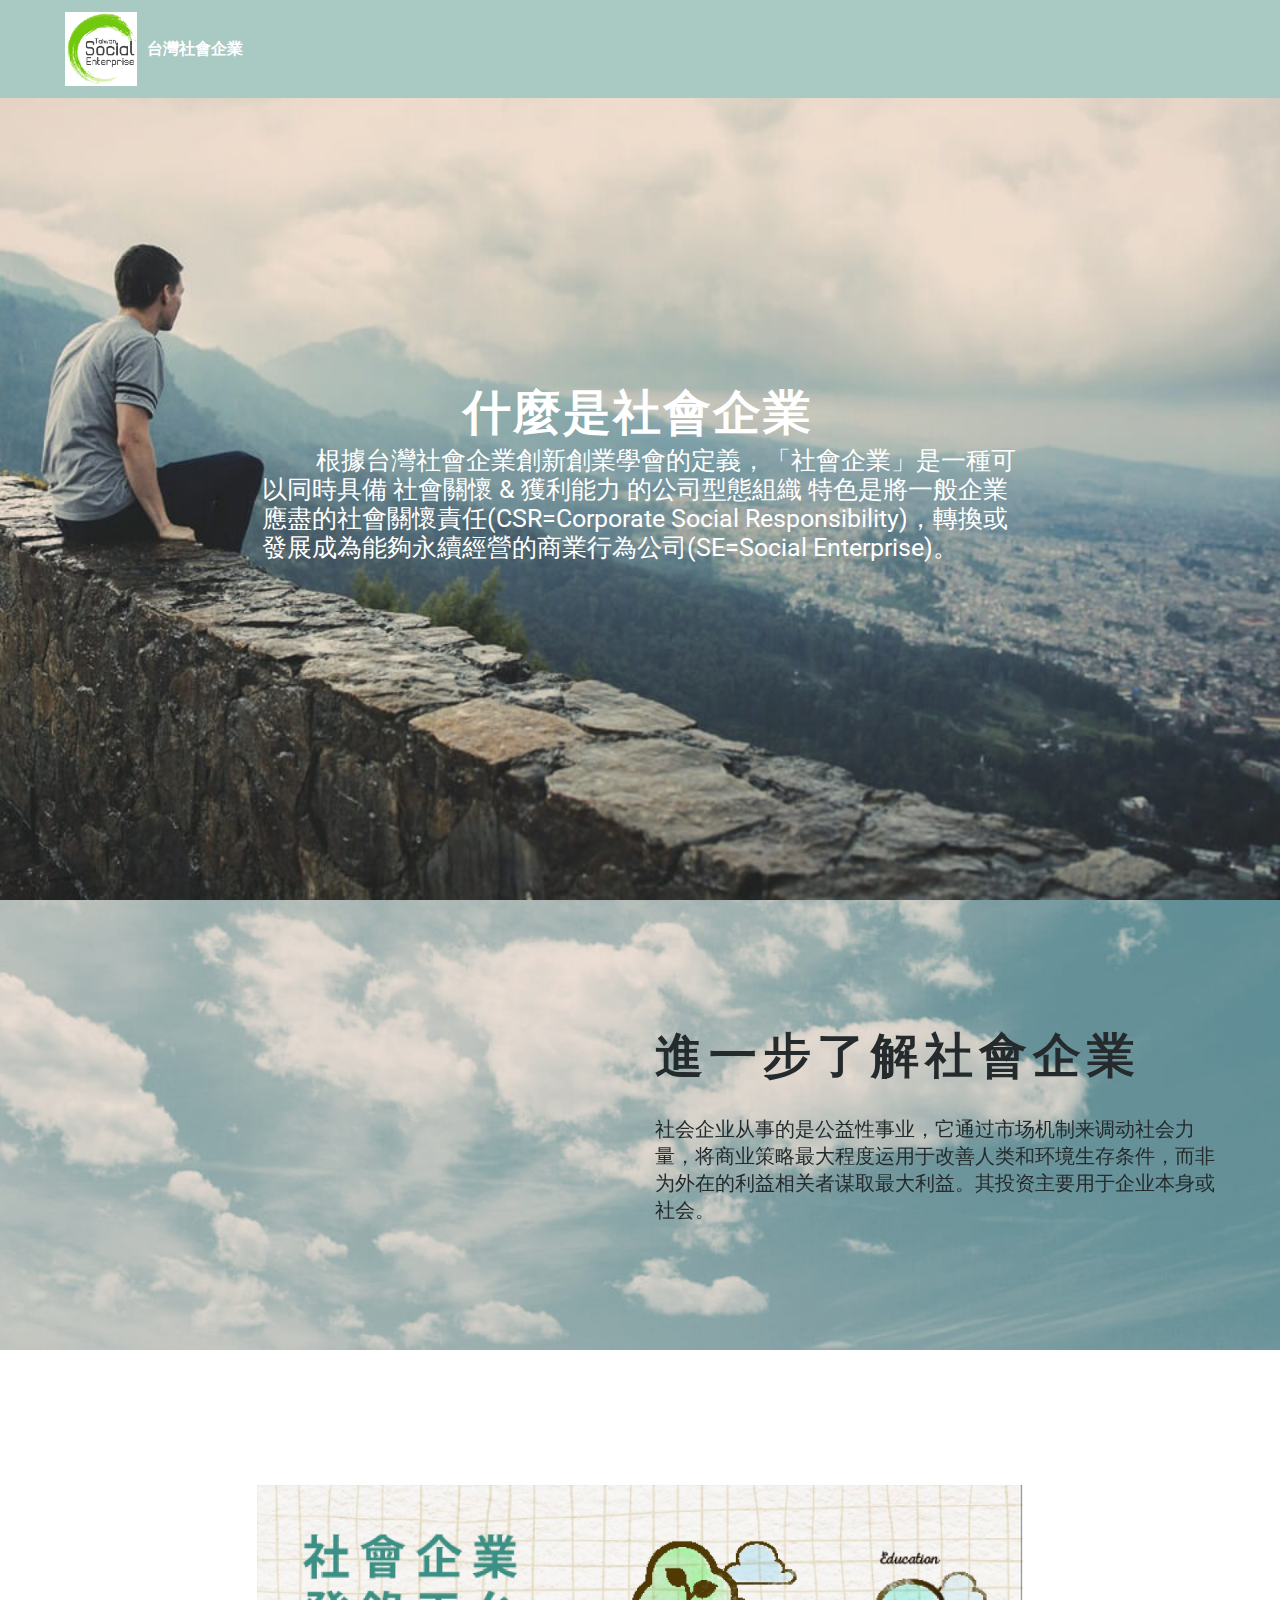
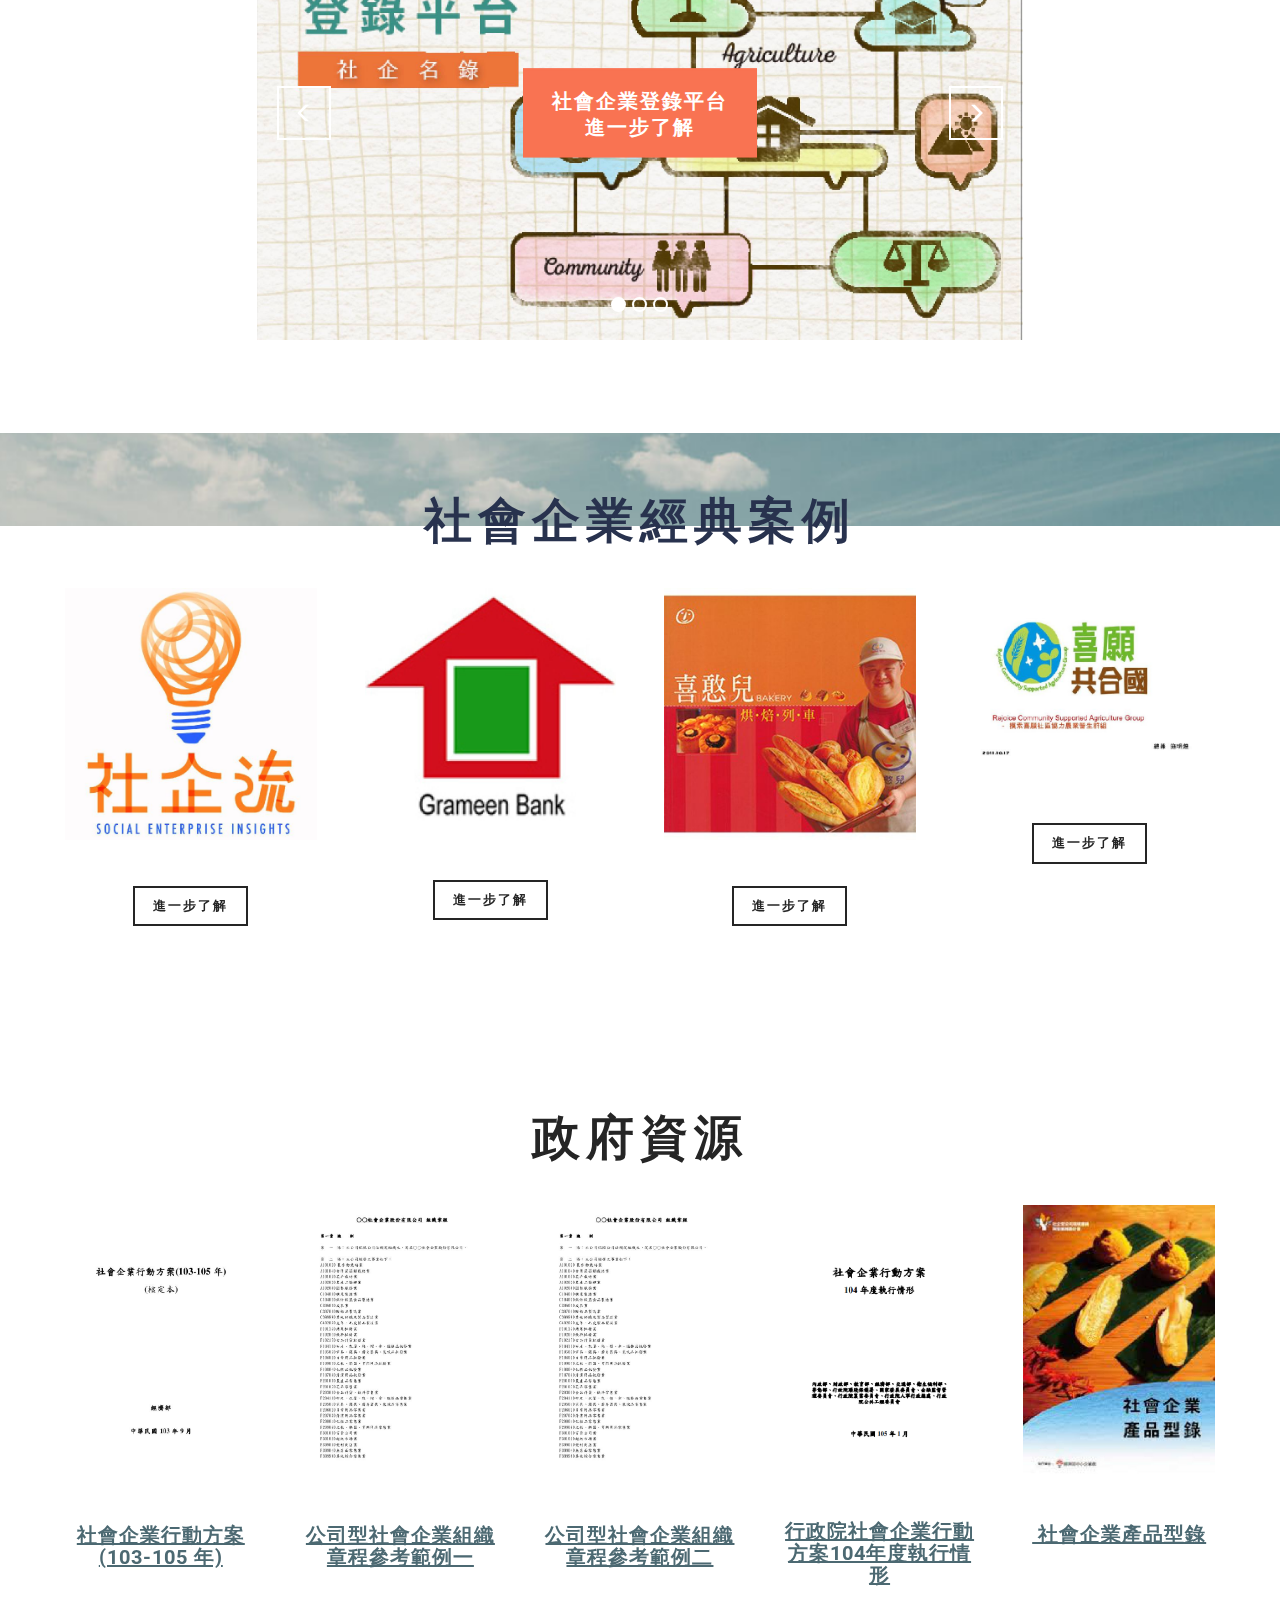
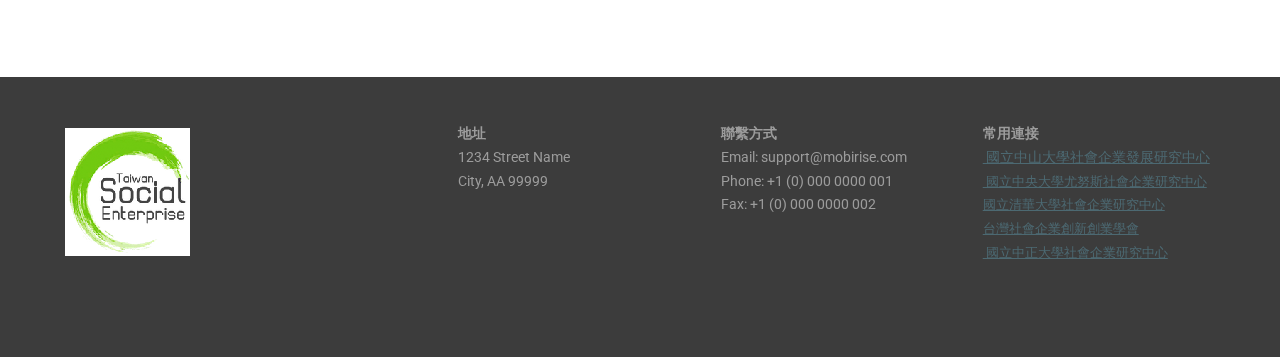
<file: index.html>
<!DOCTYPE html>
<html>
<head>
  <!-- Site made with Mobirise Website Builder v3.12.1, https://mobirise.com -->
  <meta charset="UTF-8">
  <meta http-equiv="X-UA-Compatible" content="IE=edge">
  <meta name="generator" content="Mobirise v3.12.1, mobirise.com">
  <meta name="viewport" content="width=device-width, initial-scale=1">
  <link rel="shortcut icon" href="assets/images/-125x128.png" type="image/x-icon">
  <meta name="description" content="">
  
  <link rel="stylesheet" href="https://fonts.googleapis.com/css?family=Roboto:700,400&amp;subset=cyrillic,latin,greek,vietnamese">
  <link rel="stylesheet" href="assets/bootstrap/css/bootstrap.min.css">
  <link rel="stylesheet" href="assets/animate.css/animate.min.css">
  <link rel="stylesheet" href="assets/mobirise/css/style.css">
  <link rel="stylesheet" href="assets/mobirise-slider/style.css">
  <link rel="stylesheet" href="assets/mobirise/css/mbr-additional.css" type="text/css">
  
  
  
</head>
<body>
<section class="mbr-navbar mbr-navbar--freeze mbr-navbar--absolute mbr-navbar--auto-collapse" id="ext_menu-5">
    <div class="mbr-navbar__section mbr-section">
        <div class="mbr-section__container container">
            <div class="mbr-navbar__container">
                <div class="mbr-navbar__column mbr-navbar__column--s mbr-navbar__brand">
                    <span class="mbr-navbar__brand-link mbr-brand mbr-brand--inline">
                        <span class="mbr-brand__logo"><a href="https://mobirise.com"><img src="assets/images/-125x128.png" class="mbr-navbar__brand-img mbr-brand__img" alt="Mobirise"></a></span>
                        <span class="mbr-brand__name"><a class="mbr-brand__name text-white" href="index.html">台灣社會企業</a></span>
                    </span>
                </div>
                <div class="mbr-navbar__hamburger mbr-hamburger"><span class="mbr-hamburger__line"></span></div>
                <div class="mbr-navbar__column mbr-navbar__menu">
                    <nav class="mbr-navbar__menu-box mbr-navbar__menu-box--inline-right">
                        <div class="mbr-navbar__column">
                            <ul class="mbr-navbar__items mbr-navbar__items--right float-left mbr-buttons mbr-buttons--freeze mbr-buttons--right btn-decorator mbr-buttons--active mbr-buttons--only-links"><li class="mbr-navbar__item"><a class="mbr-buttons__link btn text-white" href="https://mobirise.com"></a></li><li class="mbr-navbar__item"><a class="mbr-buttons__link btn text-white" href="https://mobirise.com"></a></li><li class="mbr-navbar__item"><a class="mbr-buttons__link btn text-white" href="https://mobirise.com"></a></li></ul>                            
                            
                        </div>
                    </nav>
                </div>
            </div>
        </div>
    </div>
</section>

<section class="engine"><a rel="external" href="https://mobirise.com">Mobirise</a></section><section class="mbr-box mbr-section mbr-section--relative mbr-section--fixed-size mbr-section--full-height mbr-section--bg-adapted" id="header4-6" style="background-image: url(assets/images/bg.jpg);">
    <div class="mbr-box__magnet mbr-box__magnet--sm-padding mbr-box__magnet--center-center mbr-after-navbar">
        
        <div class="mbr-box__container mbr-section__container container">
            <div class="mbr-box mbr-box--stretched"><div class="mbr-box__magnet mbr-box__magnet--center-center">
                <div class="row"><div class=" col-sm-8 col-sm-offset-2">
                    <div class="mbr-hero animated fadeInUp">
                        <h1 class="mbr-hero__text">什麼是社會企業</h1>
                        <p class="mbr-hero__subtext">&nbsp; &nbsp; &nbsp; &nbsp; &nbsp;根據台灣社會企業創新創業學會的定義，「社會企業」是一種可以同時具備 社會關懷 &amp; 獲利能力 的公司型態組織 特色是將一般企業應盡的社會關懷責任(CSR=Corporate Social Responsibility)，轉換或發展成為能夠永續經營的商業行為公司(SE=Social Enterprise)。</p>
                    </div>
                    
                </div></div>
            </div></div>
        </div>
        
    </div>
</section>

<section class="mbr-section mbr-section--relative mbr-parallax-background" id="msg-box5-a" style="background-image: url(assets/images/bg3.jpg);">
    
    <div class="mbr-section__container mbr-section__container--isolated container" style="padding-top: 93px; padding-bottom: 93px;">
        <div class="row">
            <div class="mbr-box mbr-box--fixed mbr-box--adapted">
                <div class="mbr-box__magnet mbr-box__magnet--top-right mbr-section__left col-sm-6 image-size" style="width: 50%;">
                    <figure class="mbr-figure mbr-figure--adapted mbr-figure--caption-inside-bottom mbr-figure--full-width"><iframe class="mbr-embedded-video" src="https://www.youtube.com/embed/EQgLrgamsW8?rel=0&amp;amp;showinfo=0&amp;autoplay=1&amp;loop=1&amp;playlist=EQgLrgamsW8" width="1280" height="720" frameborder="0" allowfullscreen></iframe></figure>
                </div>
                <div class="mbr-box__magnet mbr-class-mbr-box__magnet--center-left col-sm-6 content-size mbr-section__right">
                    <div class="mbr-section__container mbr-section__container--middle">
                        <div class="mbr-header mbr-header--auto-align mbr-header--wysiwyg">
                            <h3 class="mbr-header__text">進一步了解社會企業</h3>
                            
                        </div>
                    </div>
                    <div class="mbr-section__container mbr-section__container--middle">
                        <div class="mbr-article mbr-article--auto-align mbr-article--wysiwyg"><p>社会企业从事的是公益性事业，它通过市场机制来调动社会力量，将商业策略最大程度运用于改善人类和环境生存条件，而非为外在的利益相关者谋取最大利益。其投资主要用于企业本身或社会。</p></div>
                    </div>
                    
                </div>
                
            </div>
        </div>
    </div>
</section>

<section class="mbr-slider mbr-section mbr-section--no-padding carousel slide" data-ride="carousel" data-wrap="true" data-interval="5000" id="slider2-d">
    <div class="mbr-section__container container article-slider mbr-section__container--isolated">
        <div class=" col-sm-8 col-sm-offset-2">
            <ol class="carousel-indicators">
                <li data-app-prevent-settings="" data-target="#slider2-d" data-slide-to="0" class="active"></li><li data-app-prevent-settings="" data-target="#slider2-d" data-slide-to="1"></li><li data-app-prevent-settings="" data-target="#slider2-d" class="" data-slide-to="2"></li>
            </ol>
            <div class="carousel-inner" role="listbox">
                <div class="mbr-box mbr-section mbr-section--relative mbr-section--fixed-size mbr-section--bg-adapted item dark center active">
                    <div class="mbr-box__magnet mbr-box__magnet--center-center">
                                            
                        <div>
                            <img src="assets/images/-2000x1188.jpg">
                            <div class="row">
                                <div class=" col-md-8 col-md-offset-2">  

                                <div class="mbr-hero">
                                    

                                    
                                </div>
                                <div class="mbr-buttons btn-inverse mbr-buttons--center"><a class="mbr-buttons__btn btn btn-lg btn-danger" href="http://twnpos.org.tw/team/team.php?Keyword=">社會企業登錄平台<br>進一步了解</a>  </div>
                                </div>
                            </div>
                        </div>
                    </div>
                </div><div class="mbr-box mbr-section mbr-section--relative mbr-section--fixed-size mbr-section--bg-adapted item dark center">
                    <div class="mbr-box__magnet mbr-box__magnet--center-center">
                                            
                        <div>
                            <img src="assets/images/2016sewf-2000x1064.png">
                            <div class="row">
                                <div class=" col-md-8 col-md-offset-2">  

                                <div class="mbr-hero">
                                    

                                    
                                </div>
                                <div class="mbr-buttons btn-inverse mbr-buttons--center"><a class="mbr-buttons__btn btn btn-lg btn-danger" href="http://sewf2016.org/index">2016年社會企業世界論壇(SEWF)<br>進一步了解<br></a> </div>
                                </div>
                            </div>
                        </div>
                    </div>
                </div><div class="mbr-box mbr-section mbr-section--relative mbr-section--fixed-size mbr-section--bg-adapted item dark center">
                    <div class="mbr-box__magnet mbr-box__magnet--center-center">
                                            
                        <div>
                            <img src="assets/images/-2000x1333.jpg">
                            <div class="row">
                                <div class=" col-md-8 col-md-offset-2">  

                                <div class="mbr-hero">
                                    

                                    
                                </div>
                                <div class="mbr-buttons btn-inverse mbr-buttons--center"><a class="mbr-buttons__btn btn btn-lg btn-danger" href="http://sehub.tw/">社企聚落<br>進一步了解<br></a> </div>
                                </div>
                            </div>
                        </div>
                    </div>
                </div>
            </div>
            
            <a data-app-prevent-settings="" class="left carousel-control" role="button" data-slide="prev" href="#slider2-d">
                <span class="glyphicon glyphicon-menu-left" aria-hidden="true"></span>
                <span class="sr-only">Previous</span>
            </a>
            <a data-app-prevent-settings="" class="right carousel-control" role="button" data-slide="next" href="#slider2-d">
                <span class="glyphicon glyphicon-menu-right" aria-hidden="true"></span>
                <span class="sr-only">Next</span>
            </a>
        </div>
    </div>
</section>

<section class="mbr-section mbr-section--relative mbr-section--fixed-size mbr-parallax-background" id="features1-i" style="background-image: url(assets/images/bg3.jpg);">
    
    <div class="mbr-section__container mbr-section__container--std-top-padding mbr-section__container--sm-bot-padding mbr-section-title container" style="padding-top: 62px;">
        <div class="mbr-header mbr-header--center mbr-header--wysiwyg row">
            <div class="col-sm-8 col-sm-offset-2">
                <h3 class="mbr-header__text">社會企業經典案例</h3>
                
            </div>
        </div>
    </div>
    <div class="mbr-section__container container">
        <div class="mbr-section__row row">
            <div class="mbr-section__col col-xs-12 col-md-3 col-sm-6">
                <div class="mbr-section__container mbr-section__container--center mbr-section__container--middle">
                    <figure class="mbr-figure"><a href="http://www.seinsights.asia/"><img src="assets/images/1-600x600.jpg" class="mbr-figure__img"></a></figure>
                </div>
                
                
                <div class="mbr-section__container mbr-section__container--last" style="padding-bottom: 93px;">
                    <div class="mbr-buttons mbr-buttons--center"><a href="http://www.seinsights.asia/" class="mbr-buttons__btn btn btn-wrap btn-xs-lg btn-default">進一步了解</a></div>
                </div>
            </div>
            <div class="mbr-section__col col-xs-12 col-md-3 col-sm-6">
                <div class="mbr-section__container mbr-section__container--center mbr-section__container--middle">
                    <figure class="mbr-figure"><a href="https://youtu.be/AV4WQV32ijs"><img src="assets/images/grameen-bank-600x585.jpg" class="mbr-figure__img"></a></figure>
                </div>
                
                
                <div class="mbr-section__container mbr-section__container--last" style="padding-bottom: 93px;">
                    <div class="mbr-buttons mbr-buttons--center"><a href="https://youtu.be/AV4WQV32ijs" class="mbr-buttons__btn btn btn-wrap btn-xs-lg btn-default">進一步了解</a></div>
                </div>
            </div>
            <div class="clearfix visible-sm-block"></div>
            <div class="mbr-section__col col-xs-12 col-md-3 col-sm-6">
                <div class="mbr-section__container mbr-section__container--center mbr-section__container--middle">
                    <figure class="mbr-figure"><a href="http://www.c-are-us.org.tw/"><img src="assets/images/-600x600.jpg" class="mbr-figure__img"></a></figure>
                </div>
                
                
                <div class="mbr-section__container mbr-section__container--last" style="padding-bottom: 93px;">
                    <div class="mbr-buttons mbr-buttons--center"><a href="http://www.c-are-us.org.tw/" class="mbr-buttons__btn btn btn-wrap btn-xs-lg btn-default">進一步了解</a></div>
                </div>
            </div>
            
            <div class="mbr-section__col col-xs-12 col-md-3 col-sm-6">
                <div class="mbr-section__container mbr-section__container--center mbr-section__container--middle">
                    <figure class="mbr-figure"><a href="http://naturallybread.yam.org.tw/"><img src="assets/images/-600x450.jpg" class="mbr-figure__img"></a></figure>
                </div>
                
                
                <div class="mbr-section__container mbr-section__container--last" style="padding-bottom: 93px;">
                    <div class="mbr-buttons mbr-buttons--center"><a href="http://naturallybread.yam.org.tw/" class="mbr-buttons__btn btn btn-wrap btn-xs-lg btn-default">進一步了解</a></div>
                </div>
            </div>
            
            
            
        </div>
    </div>
</section>

<section class="mbr-section mbr-section--relative mbr-section--fixed-size" id="content4-k" style="background-color: rgb(255, 255, 255);">
    
    <div class="mbr-section__container mbr-section__container--std-top-padding mbr-section__container--sm-bot-padding mbr-section-title container" style="padding-top: 93px;">
        <div class="mbr-header mbr-header--center mbr-header--wysiwyg row">
            <div class="col-sm-8 col-sm-offset-2">
                <h3 class="mbr-header__text">政府資源</h3>
                
            </div>
        </div>
    </div>
    <div class="mbr-section__container container">
        <div class="mbr-section__row row">
            <div class="mbr-section__col col-xs-12 col-lg-2-4 col-md-4 col-sm-6">
                <div class="mbr-section__container mbr-section__container--center mbr-section__container--middle">
                    <figure class="mbr-figure"><a href="http://www.ey.gov.tw/Upload/RelFile/26/716149/8d8b6be7-0e21-4a37-9c72-871e28b325d2.pdf"><img src="assets/images/103-105-600x849.jpg" class="mbr-figure__img"></a></figure>
                </div>
                <div class="mbr-section__container mbr-section__container--last" style="padding-bottom: 93px;">
                    <div class="mbr-header mbr-header--reduce mbr-header--center mbr-header--wysiwyg">
                        <h3 class="mbr-header__text"><a href="http://www.ey.gov.tw/Upload/RelFile/26/716149/8d8b6be7-0e21-4a37-9c72-871e28b325d2.pdf">社會企業行動方案(103-105 年)</a>
</h3>
                    </div>
                </div>
                
                
            </div>
            <div class="mbr-section__col col-xs-12 col-lg-2-4 col-md-4 col-sm-6">
                <div class="mbr-section__container mbr-section__container--center mbr-section__container--middle">
                    <figure class="mbr-figure"><a href="http://sme.moeasmea.gov.tw/startup/modules/se/resources/se_sample01.pdf"><img src="assets/images/-600x849.jpg" class="mbr-figure__img"></a></figure>
                </div>
                <div class="mbr-section__container mbr-section__container--last" style="padding-bottom: 93px;">
                    <div class="mbr-header mbr-header--reduce mbr-header--center mbr-header--wysiwyg">
                        <h3 class="mbr-header__text"><a href="http://sme.moeasmea.gov.tw/startup/modules/se/resources/se_sample01.pdf">公司型社會企業組織章程參考範例一</a></h3>
                    </div>
                </div>
                
                
            </div>
            <div class="clearfix visible-sm-block"></div>
            <div class="mbr-section__col col-xs-12 col-lg-2-4 col-md-4 col-sm-6">
                <div class="mbr-section__container mbr-section__container--center mbr-section__container--middle">
                    <figure class="mbr-figure"><a href="http://sme.moeasmea.gov.tw/startup/modules/se/resources/se_sample02.pdf"><img src="assets/images/-600x849.jpg" class="mbr-figure__img"></a></figure>
                </div>
                <div class="mbr-section__container mbr-section__container--last" style="padding-bottom: 93px;">
                    <div class="mbr-header mbr-header--reduce mbr-header--center mbr-header--wysiwyg">
                        <h3 class="mbr-header__text"><a href="http://sme.moeasmea.gov.tw/startup/modules/se/resources/se_sample02.pdf">公司型社會企業組織章程參考範例二</a></h3>
                    </div>
                </div>
                
                
            </div>
            <div class="clearfix visible-md-block"></div>
            <div class="mbr-section__col col-xs-12 col-lg-2-4 col-md-4 col-sm-6 col-lg-offset-0 col-md-offset-2">
                <div class="mbr-section__container mbr-section__container--center mbr-section__container--middle">
                    <figure class="mbr-figure"><a href="http://sme.moeasmea.gov.tw/startup/modules/se/resources/104_performance_reports.pdf"><img src="assets/images/104-600x835.png" class="mbr-figure__img"></a></figure>
                </div>
                <div class="mbr-section__container mbr-section__container--last" style="padding-bottom: 93px;">
                    <div class="mbr-header mbr-header--reduce mbr-header--center mbr-header--wysiwyg">
                        <h3 class="mbr-header__text"><a href="http://sme.moeasmea.gov.tw/startup/modules/se/resources/104_performance_reports.pdf">行政院社會企業行動方案104年度執行情形</a></h3>
                    </div>
                </div>
                
                
            </div>
            <div class="clearfix visible-sm-block"></div>
            <div class="mbr-section__col col-xs-12 col-lg-2-4 col-md-4 col-sm-6 col-md-offset-0 col-sm-offset-3">
                <div class="mbr-section__container mbr-section__container--center mbr-section__container--middle">
                    <figure class="mbr-figure"><a href="http://sme.moeasmea.gov.tw/startup/modules/se/resources/se_book.pdf"><img src="assets/images/-600x844.jpg" class="mbr-figure__img"></a></figure>
                </div>
                <div class="mbr-section__container mbr-section__container--last" style="padding-bottom: 93px;">
                    <div class="mbr-header mbr-header--reduce mbr-header--center mbr-header--wysiwyg">
                        <h3 class="mbr-header__text"><a href="http://sme.moeasmea.gov.tw/startup/modules/se/resources/se_book.pdf">&nbsp;社會企業產品型錄</a></h3>
                    </div>
                </div>
                
                
            </div>
            
        </div>
    </div>
</section>

<section class="mbr-section mbr-section--relative mbr-section--fixed-size" id="contacts1-m" style="background-color: rgb(60, 60, 60);">
    
    <div class="mbr-section__container container">
        <div class="mbr-contacts mbr-contacts--wysiwyg row" style="padding-top: 45px; padding-bottom: 45px;">
            <div class="col-sm-4">
                <div><img src="assets/images/-125x128.png" class="mbr-contacts__img mbr-contacts__img--left"></div>
            </div>
            <div class="col-sm-8">
                <div class="row">
                    <div class="col-sm-4">
                        <p class="mbr-contacts__text"><strong>地址</strong><br>
1234 Street Name<br>
City, AA 99999</p>
                    </div>
                    <div class="col-sm-4">
                        <p class="mbr-contacts__text"><strong>聯繫方式</strong><br>
Email: support@mobirise.com<br>
Phone: +1 (0) 000 0000 001<br>
Fax: +1 (0) 000 0000 002</p>
                    </div>
                    <div class="col-sm-4"><p class="mbr-contacts__text"><strong>常用連接</strong></p><a href="http://sedrc.nsysu.edu.tw/bin/home.php">&nbsp;國立中山大學社會企業發展研究中心</a><ul class="mbr-contacts__list"><li><a href="http://sbc.mgt.ncu.edu.tw/contact/">&nbsp;國立中央大學尤努斯社會企業研究中心</a></li><li><a href="http://nthu-selab.weebly.com/">國立清華大學社會企業研究中心</a></li><li><a href="http://www.seietw.org/">台灣社會企業創新創業學會</a></li><li><a href="http://se-cculabor.blogspot.tw/">&nbsp;國立中正大學社會企業研究中心</a></li><li><br></li><li><br></li></ul></div>
                </div>
            </div>
        </div>
    </div>
</section>


  <script src="assets/web/assets/jquery/jquery.min.js"></script>
  <script src="assets/bootstrap/js/bootstrap.min.js"></script>
  <script src="assets/smooth-scroll/smooth-scroll.js"></script>
  <script src="assets/jarallax/jarallax.js"></script>
  <script src="assets/bootstrap-carousel-swipe/bootstrap-carousel-swipe.js"></script>
  <script src="assets/mobirise/js/script.js"></script>
  
  
</body>
</html>
</file>
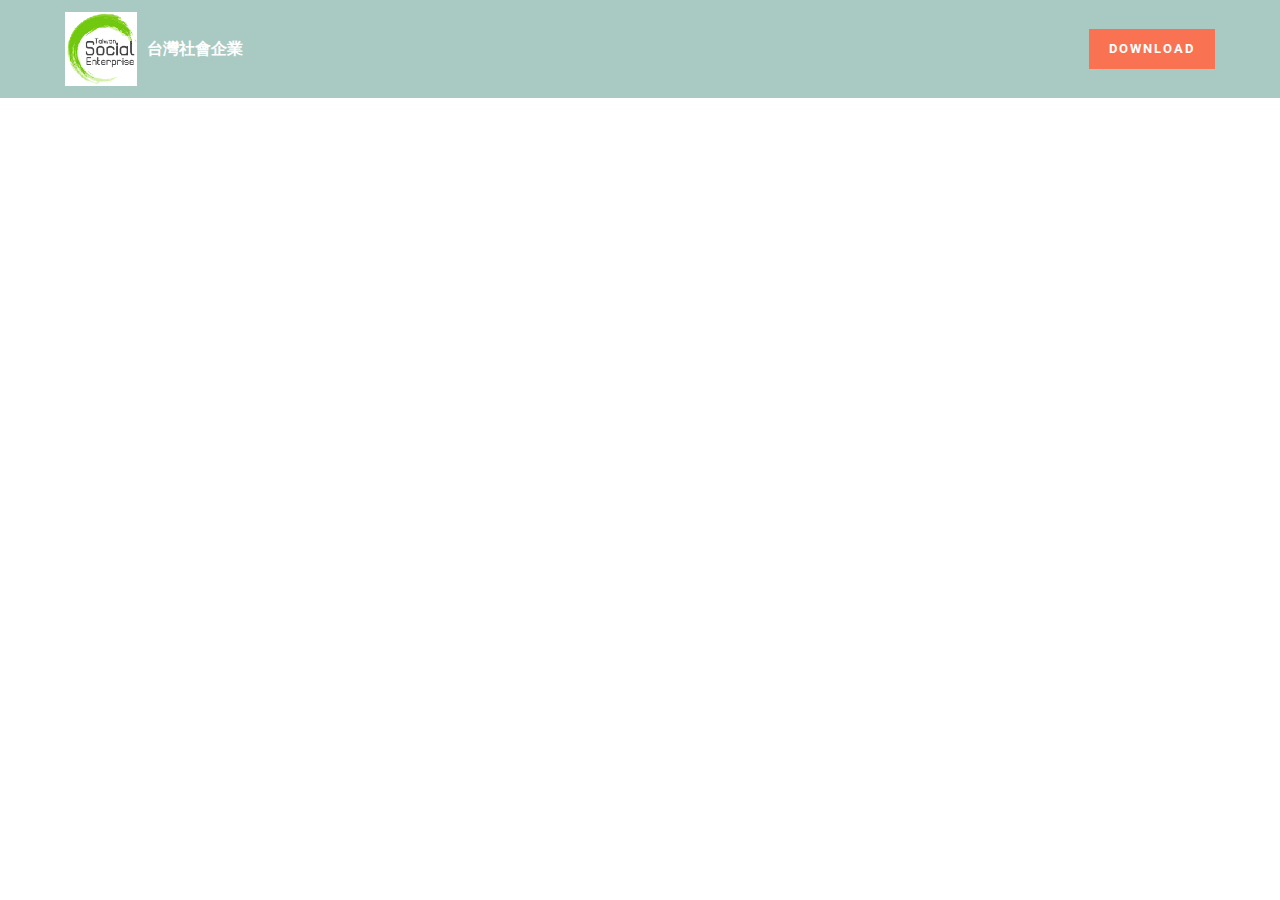
<file: page1.html>
<!DOCTYPE html>
<html>
<head>
  <!-- Site made with Mobirise Website Builder v3.12.1, https://mobirise.com -->
  <meta charset="UTF-8">
  <meta http-equiv="X-UA-Compatible" content="IE=edge">
  <meta name="generator" content="Mobirise v3.12.1, mobirise.com">
  <meta name="viewport" content="width=device-width, initial-scale=1">
  <link rel="shortcut icon" href="assets/images/-125x128.png" type="image/x-icon">
  <meta name="description" content="Site Generator Description">
  <title>Site Generator Title</title>
  <link rel="stylesheet" href="https://fonts.googleapis.com/css?family=Roboto:700,400&amp;subset=cyrillic,latin,greek,vietnamese">
  <link rel="stylesheet" href="assets/bootstrap/css/bootstrap.min.css">
  <link rel="stylesheet" href="assets/mobirise/css/style.css">
  <link rel="stylesheet" href="assets/mobirise/css/mbr-additional.css" type="text/css">
  
  
  
</head>
<body>
<section class="mbr-navbar mbr-navbar--freeze mbr-navbar--absolute mbr-navbar--sticky mbr-navbar--auto-collapse" id="ext_menu-f">
    <div class="mbr-navbar__section mbr-section">
        <div class="mbr-section__container container">
            <div class="mbr-navbar__container">
                <div class="mbr-navbar__column mbr-navbar__column--s mbr-navbar__brand">
                    <span class="mbr-navbar__brand-link mbr-brand mbr-brand--inline">
                        <span class="mbr-brand__logo"><a href="https://mobirise.com"><img src="assets/images/-125x128.png" class="mbr-navbar__brand-img mbr-brand__img" alt="Mobirise"></a></span>
                        <span class="mbr-brand__name"><a class="mbr-brand__name text-white" href="index.html">台灣社會企業</a></span>
                    </span>
                </div>
                <div class="mbr-navbar__hamburger mbr-hamburger"><span class="mbr-hamburger__line"></span></div>
                <div class="mbr-navbar__column mbr-navbar__menu">
                    <nav class="mbr-navbar__menu-box mbr-navbar__menu-box--inline-right">
                        <div class="mbr-navbar__column">
                            <ul class="mbr-navbar__items mbr-navbar__items--right float-left mbr-buttons mbr-buttons--freeze mbr-buttons--right btn-decorator mbr-buttons--active"><li class="mbr-navbar__item"><a class="mbr-buttons__link btn text-white" href="https://mobirise.com"></a></li><li class="mbr-navbar__item"><a class="mbr-buttons__link btn text-white" href="https://mobirise.com"></a></li><li class="mbr-navbar__item"><a class="mbr-buttons__link btn text-white" href="https://mobirise.com"></a></li></ul>                            
                            <ul class="mbr-navbar__items mbr-navbar__items--right mbr-buttons mbr-buttons--freeze mbr-buttons--right btn-inverse mbr-buttons--active"><li class="mbr-navbar__item"><a class="mbr-buttons__btn btn btn-danger" href="https://mobirise.com">DOWNLOAD</a></li></ul>
                        </div>
                    </nav>
                </div>
            </div>
        </div>
    </div>
</section>


  <section class="engine"><a rel="external" href="https://mobirise.com">Mobirise Website Builder</a></section><script src="assets/web/assets/jquery/jquery.min.js"></script>
  <script src="assets/bootstrap/js/bootstrap.min.js"></script>
  <script src="assets/smooth-scroll/smooth-scroll.js"></script>
  <script src="assets/mobirise/js/script.js"></script>
  
  
</body>
</html>
</file>
<file: assets/mobirise-slider/style.css>
/*-------

   Slider

-------*/
.mbr-slider .carousel-inner > .active,
.mbr-slider .carousel-inner > .next,
.mbr-slider .carousel-inner > .prev {
	display: table;
}
.mbr-slider .carousel-control {
    background-image: none;
    width: 54px;
    height: 54px;
    top: 50%;
    margin-top: -27px;
    line-height: 54px;
    border: 2px solid #fff;
    opacity: 1;
    text-shadow: none;
    z-index: 5;
    -webkit-transition: all 0.2s ease-in-out 0s;
    -o-transition: all 0.2s ease-in-out 0s;
    transition: all 0.2s ease-in-out 0s;
}
.mbr-slider .carousel-control.left {
	margin-left: 20px;
}
.mbr-slider .carousel-control.right {
	margin-right: 20px;
}
.mbr-slider .carousel-control:hover {
	background: #fff;
	color: #000;
}
.mbr-slider .carousel-indicators {
    bottom: 20px;
}
.mbr-slider .carousel-indicators li,
.mbr-slider .carousel-indicators .active {
    width: 15px;
    height: 15px;
    margin: 3px;
    border: 2px solid #ffffff;
}

@media (max-width: 767px) {
    .mbr-slider .carousel-control {
        top: auto;
        bottom: 20px;
    }
}
.mbr-slider .mbr-overlay {
    z-index: 0;
    opacity:0.5;
}
/* boxed model */
.mbr-slider > .boxed-slider {
    position: relative;
    padding: 93px 0;
}
.mbr-slider > .boxed-slider > div{
    position: relative;

}
.mbr-slider > .container .carousel-indicators {
    margin-bottom: 3px;
}
@media (max-width: 767px) {
    .mbr-slider > .container .carousel-control {
        margin-bottom: 0px;
    }
}
.mbr-slider > .container img {
    width: 100%;
}
.mbr-slider > .container img + .row {
    position: absolute;
    top: 50%;
    left: 0;
    right: 0;
    margin-left: 0;
    margin-right: 0;
    -webkit-transform: translateY(-50%);
    -moz-transform: translateY(-50%);
    transform: translateY(-50%);
}
.mbr-slider .mbr-section {
    padding-left: 0;
    padding-right: 0;
}

/* article layout */
.mbr-slider .article-slider > div {
    padding-left: 0;
    padding-right: 0;
}
.mbr-slider > .container.article-slider .carousel-indicators {
    margin-bottom: 0;
}
</file>
<file: assets/mobirise/css/mbr-additional.css>
@import url(https://fonts.googleapis.com/css?family=Oswald:400,300,700);

#ext_menu-5 .mbr-brand__name {
  font-size: 16px;
}
#ext_menu-5.mbr-navbar--stuck .mbr-navbar__section {
  background: #a9cac3;
}
#ext_menu-5 .mbr-navbar__section {
  background: #a9cac3;
}
#ext_menu-5 .mbr-navbar__hamburger {
  color: #ffffff;
}
#header4-6 P {
  text-align: left;
  font-size: 25px;
}
#header4-6 H1 {
  font-size: 48px;
}
#msg-box5-a .mbr-header__text {
  color: #252b2d;
  font-size: 48px;
}
#msg-box5-a .mbr-header__subtext {
  color: #ffffff;
}
#msg-box5-a .mbr-article {
  color: #ffffff;
}
#msg-box5-a .mbr-article P {
  color: #252b2d;
  font-size: 20px;
}
#slider2-d .btn {
  font-size: 20px;
  font-family: 'Oswald', sans-serif;
}
#slider2-d H1 {
  color: #00a885;
}
#features1-i .mbr-section-title .mbr-header__text {
  color: #28324e;
  font-size: 48px;
}
#content4-k .mbr-section-title .mbr-header__text {
  font-size: 48px;
}
#content4-k .mbr-section__col .mbr-header__text {
  text-align: center;
  font-size: 20px;
}
#contacts1-m UL {
  font-size: 13px;
}
#ext_menu-f .mbr-brand__name {
  font-size: 16px;
}
#ext_menu-f.mbr-navbar--stuck .mbr-navbar__section {
  background: #a9cac3;
}
#ext_menu-f .mbr-navbar__section {
  background: #a9cac3;
}
#ext_menu-f .mbr-navbar__hamburger {
  color: #ffffff;
}
</file>
<file: assets/mobirise/css/style.css>
.is-builder .animated {
  -webkit-animation-name: none !important;
  animation-name: none !important;
}
html {
  position: relative;
  min-height: 100%;
}
.mbr-embedded-video {
  position: relative;
}
.mbr-background-video,
.mbr-background-video-preview {
  bottom: 0;
  left: 0;
  overflow: hidden;
  position: absolute;
  right: 0;
  top: 0;
}
.mbr-parallax-background,
.mbr-background {
  background-attachment: fixed !important;
  background-position: 50% 0;
  background-repeat: no-repeat;
  background-size: cover !important;
}
.mbr-hidden-scrollbar .mbr-parallax-background {
  background-size: auto 130%;
}
.mobile .mbr-parallax-background {
  background-attachment: scroll !important;
}
.mbr-background {
  background-attachment: scroll !important;
}
.mbr-navbar {
  position: relative;
  width: 100%;
}
.mbr-navbar:before {
  content: "";
  display: block;
}
.mbr-navbar__brand-link:after,
.mbr-navbar__brand-img {
  max-height: 74px;
  height: 100%;
}
.mbr-navbar:before,
.mbr-navbar__container {
  height: 98px;
}
.mbr-navbar--ss .mbr-navbar__brand-link:after,
.mbr-navbar--ss .mbr-navbar__brand-img {
  height: 74px;
}
.mbr-navbar--ss:before,
.mbr-navbar--ss .mbr-navbar__container {
  height: 98px;
}
.mbr-navbar--xs .mbr-navbar__brand-link:after,
.mbr-navbar--xs .mbr-navbar__brand-img {
  height: 32px;
}
.mbr-navbar--xs:before,
.mbr-navbar--xs .mbr-navbar__container {
  height: 56px;
}
.mbr-navbar--s .mbr-navbar__brand-link:after,
.mbr-navbar--s .mbr-navbar__brand-img {
  height: 48px;
}
.mbr-navbar--s:before,
.mbr-navbar--s .mbr-navbar__container {
  height: 72px;
}
.mbr-navbar--m .mbr-navbar__brand-link:after,
.mbr-navbar--m .mbr-navbar__brand-img {
  height: 64px;
}
.mbr-navbar--m:before,
.mbr-navbar--m .mbr-navbar__container {
  height: 88px;
}
.mbr-navbar--l .mbr-navbar__brand-link:after,
.mbr-navbar--l .mbr-navbar__brand-img {
  height: 96px;
}
.mbr-navbar--l:before,
.mbr-navbar--l .mbr-navbar__container {
  height: 120px;
}
.mbr-navbar--xl .mbr-navbar__brand-link:after,
.mbr-navbar--xl .mbr-navbar__brand-img {
  height: 128px;
}
.mbr-navbar--xl:before,
.mbr-navbar--xl .mbr-navbar__container {
  height: 152px;
}
.mbr-navbar--short .mbr-navbar__brand-link:after,
.mbr-navbar--short .mbr-navbar__brand-img {
  height: 40px;
}
.mbr-navbar--short .mbr-brand__logo .mbr-iconfont{
  font-size: 40px;
}
.mbr-navbar--short:before,
.mbr-navbar--short .mbr-navbar__container {
  height: 64px;
}
.mbr-navbar--short .mbr-navbar__container {
  padding: 12px 0;
}
@media (max-width: 767px) {
  .mbr-navbar--short .mbr-navbar__brand-link:after,
  .mbr-navbar--short .mbr-navbar__brand-img {
    height: 31px;
  }
  .mbr-navbar--short:before,
  .mbr-navbar--short .mbr-navbar__container {
    height: 45px;
  }
  .mbr-navbar--short .mbr-navbar__container {
    padding: 7px 0;
  }
}
.mbr-navbar__brand-img {
  position: relative;
}
.mbr-navbar__brand-img,
.mbr-navbar__container,
.mbr-navbar__section {
  -webkit-transition: all 300ms ease-in-out 0s;
  -o-transition: all 300ms ease-in-out 0s;
  transition: all 300ms ease-in-out 0s;
}
.mbr-navbar__section {
  background: #2c2c2c;
  height: auto;
  position: absolute;
  top: 0;
  width: 100%;
  z-index: 1000;
}
.mbr-navbar__container {
  display: table;
  padding: 12px 0;
  width: 100%;
}
.mbr-navbar__menu-box {
  display: table;
  width: 100%;
}
.mbr-navbar__menu-box--inline-left,
.mbr-navbar__menu-box--inline-center,
.mbr-navbar__menu-box--inline-right {
  display: block;
  text-align: left;
}
.mbr-navbar__menu-box--inline-center {
  text-align: center;
}
.mbr-navbar__menu-box--inline-right {
  text-align: right;
}
.mbr-navbar__column {
  display: table-cell;
  vertical-align: middle;
}
.mbr-navbar__column--xxs {
  width: 1%;
}
.mbr-navbar__column--xs {
  width: 10%;
}
.mbr-navbar__column--s {
  width: 20%;
}
.mbr-navbar__column--m {
  width: 30%;
}
.mbr-navbar__column--l {
  width: 40%;
}
.mbr-navbar__column--xl {
  width: 50%;
}
.mbr-navbar__menu-box--inline-left .mbr-navbar__column,
.mbr-navbar__menu-box--inline-center .mbr-navbar__column,
.mbr-navbar__menu-box--inline-right .mbr-navbar__column {
  display: inline-block;
}
.mbr-navbar__items {
  float: left;
  padding-left: 0px;
  position: relative;
  left: -20px;
}
.mbr-navbar__items--right {
  float: right;
  left: 0;
}
.float-left {
  float: left;
}
.mbr-navbar__item {
  display: block;
  float: left;
  position: relative;
}
.mbr-navbar__hamburger {
  display: none;
  margin-top: -11px;
  position: absolute;
  right: 0;
  top: 50%;
  z-index: 10000;
}
.mbr-navbar--collapsed .mbr-navbar__container {
  position: relative;
}
.mbr-navbar--collapsed .mbr-navbar__column {
  display: block;
  width: 100%;
}
.mbr-navbar--collapsed .mbr-navbar__items--right {
  padding-top: 13px;
}
.mbr-navbar--collapsed .mbr-navbar__menu {
  background: rgba(0, 0, 0, 0.9);
  display: none;
  height: 100%;
  left: 0;
  position: fixed;
  top: 0;
  width: 100%;
  z-index: 9999;
}
.mbr-navbar--collapsed .mbr-navbar__menu-box {
  display: table-cell;
  vertical-align: middle;
}
.mbr-navbar--collapsed .mbr-navbar__items {
  float: none;
}
.mbr-navbar--collapsed .mbr-navbar__item {
  float: none;
}
.mbr-navbar--collapsed .mbr-navbar__hamburger {
  display: block;
}
.mbr-navbar--collapsed.mbr-navbar--open .mbr-navbar__menu {
  display: table;
}
.mbr-navbar--collapsed.mbr-navbar--open:not(.mbr-navbar--sticky) .mbr-navbar__section {
  background: none;
  position: fixed;
}
.mbr-navbar--collapsed.mbr-navbar--open .mbr-navbar__brand {
  visibility: hidden;
}
.mbr-navbar--collapsed.mbr-navbar--sticky.mbr-navbar--open .mbr-navbar__brand {
  visibility: visible;
}
.mbr-navbar--collapsed.mbr-navbar--open .mbr-navbar__brand-img,
.mbr-navbar--collapsed.mbr-navbar--open .mbr-navbar__container {
  -webkit-transition: none;
  -o-transition: none;
  transition: none;
}
.mbr-navbar--freeze.mbr-navbar--collapsed.mbr-navbar--open .mbr-navbar__hamburger,
.mbr-navbar--freeze.mbr-navbar--collapsed.mbr-navbar--open .mbr-navbar__hamburger:hover {
  color: #fff !important;
}
.mbr-navbar--sticky .mbr-navbar__section {
  position: fixed;
}
.mbr-navbar--absolute {
  position: absolute;
}
/* fix for popup menu conflict */
@media (max-width: 480px) {
  .mbr-navbar--absolute.mbr-navbar[id^=menu-] {
    position: absolute;
  }
}
.mbr-navbar--transparent .mbr-navbar__section {
  background: none;
}
.mbr-navbar--stuck .mbr-navbar__section,
.mbr-navbar--relative .mbr-navbar__section {
  background: #2c2c2c;
}
@media (max-width: 991px) {
  .mbr-navbar--auto-collapse .mbr-navbar__container {
    position: relative;
  }
  .mbr-navbar--auto-collapse .mbr-navbar__column {
    display: block;
    width: 100%;
  }
  .mbr-navbar__column {
    max-height: 100vh;
    overflow-x: hidden;
    overflow-y:auto;
  }
  .mbr-navbar__column::-webkit-scrollbar {
    display:none;
  }
  .mbr-navbar--auto-collapse .mbr-navbar__items--right {
    padding-top: 13px;
  }
  .mbr-navbar--auto-collapse .mbr-navbar__menu {
    background: rgba(0, 0, 0, 0.9);
    display: none;
    height: 100%;
    left: 0;
    position: fixed;
    top: 0;
    width: 100%;
    z-index: 9999;
  }
  .mbr-navbar--auto-collapse .mbr-navbar__menu-box {
    display: table-cell;
    vertical-align: middle;
  }
  .mbr-navbar--auto-collapse .mbr-navbar__items {
    float: none;
  }
  .mbr-navbar--auto-collapse .mbr-navbar__item {
    float: none;
  }
  .mbr-navbar--auto-collapse .mbr-navbar__hamburger {
    display: block;
  }
  .mbr-navbar--auto-collapse.mbr-navbar--open .mbr-navbar__menu {
    display: table;
  }
  .mbr-navbar--auto-collapse.mbr-navbar--open:not(.mbr-navbar--sticky) .mbr-navbar__section {
    background: none;
    position: fixed;
  }
  .mbr-navbar--auto-collapse.mbr-navbar--open .mbr-navbar__brand {
    visibility: hidden;
  }
  .mbr-navbar--auto-collapse.mbr-navbar--sticky.mbr-navbar--open .mbr-navbar__brand {
    visibility: visible;
  }
  .mbr-navbar--auto-collapse.mbr-navbar--open .mbr-navbar__brand-img,
  .mbr-navbar--auto-collapse.mbr-navbar--open .mbr-navbar__container {
    -webkit-transition: none;
    -o-transition: none;
    transition: none;
  }
}
.mbr-after-navbar:before {
  content: "";
  display: block;
  height: 98px;
}
.mbr-hamburger {
  cursor: pointer;
  height: 23px;
  width: 30px;
}
.mbr-hamburger:focus {
  outline: none;
}
.mbr-hamburger__line,
.mbr-hamburger__line:before,
.mbr-hamburger__line:after {
  content: "";
  position: absolute;
  display: block;
  height: 1px;
  cursor: pointer;
}
.mbr-hamburger__line,
.mbr-hamburger__line:before,
.mbr-hamburger__line:after {
  width: 30px;
  border-bottom: 5px solid;
  top: 9px;
}
.mbr-hamburger__line:before {
  top: -9px;
}
.mbr-hamburger__line:after {
  top: 9px;
}
.mbr-hamburger__line,
.mbr-hamburger__line:before,
.mbr-hamburger__line:after {
  -webkit-transition: all 300ms ease-in-out;
  transition: all 300ms ease-in-out;
}
.mbr-hamburger--open .mbr-hamburger__line {
  border-color: transparent;
}
.mbr-hamburger--open .mbr-hamburger__line:before,
.mbr-hamburger--open .mbr-hamburger__line:after {
  top: 0;
}
.mbr-hamburger--open .mbr-hamburger__line:before {
  -ms-transform: rotate(45deg);
  -webkit-transform: rotate(45deg);
  transform: rotate(45deg);
}
.mbr-hamburger--open .mbr-hamburger__line:after {
  top: 10px;
  -ms-transform: translatey(-10px) rotate(-45deg);
  -webkit-transform: translatey(-10px) rotate(-45deg);
  transform: translatey(-10px) rotate(-45deg);
}
@media (max-width: 767px) {
  .mbr-hamburger {
    height: 23px;
    width: 27px;
  }
  .mbr-hamburger__line,
  .mbr-hamburger__line:before,
  .mbr-hamburger__line:after {
    width: 27px;
    border-bottom: 4px solid;
    top: 9px;
  }
  .mbr-hamburger__line:before {
    top: -9px;
  }
  .mbr-hamburger__line:after {
    top: 9px;
  }
}

.navbar-dropdown .hamburger-icon {
  content: "";
  width: 16px;
  -webkit-box-shadow: 0 -6px 0 1px,0 0 0 1px,0 6px 0 1px;
  -moz-box-shadow: 0 -6px 0 1px,0 0 0 1px,0 6px 0 1px;
  box-shadow: 0 -6px 0 1px,0 0 0 1px,0 6px 0 1px;
}

.mbr-brand {
  display: block;
  float: left;
  position: relative;
}
.mbr-brand,
.mbr-brand:hover {
  text-decoration: none;
}
.mbr-brand__name {
  display: block;
  font-weight: bold;
  margin-top: 5px;
  text-align: center;
}
.mbr-brand__name,
.mbr-brand__name:hover {
  text-decoration: none;
}
.mbr-brand--inline {
  display: table;
}
.mbr-brand--inline:after {
  content: "";
  display: table-cell;
  width: 1px;
}
.mbr-brand--inline .mbr-brand__logo,
.mbr-brand--inline .mbr-brand__name {
  display: table-cell;
  vertical-align: middle;
}
.mbr-brand--inline .mbr-brand__logo {
  padding-right: 10px;
}
.mbr-brand--inline .mbr-brand__name {
  margin: 0;
  text-align: left;
}
.mbr-form {
  display: table;
  margin-top: -13px;
  position: relative;
  top: 14px;
  width: 100%;
}
.mbr-form__left,
.mbr-form__right {
  display: table-cell;
  vertical-align: top;
}
.mbr-form__left {
  padding-right: 3px;
}
.mbr-form__right {
  width: 1px;
}
@media (max-width: 530px) {
  .mbr-form {
    display: block;
    margin-top: -27px;
    position: relative;
    top: 26px;
  }
  .mbr-form__left,
  .mbr-form__right {
    display: block;
  }
  .mbr-form__left {
    margin-bottom: 12px;
    padding-right: 0;
  }
  .mbr-form__right {
    width: 100%;
  }
}
.mbr-section {
  padding: 0 20px;
}
.mbr-section--no-padding {
  padding: 0;
}
.mbr-section--relative {
  position: relative;
}
.mbr-section--fixed-size {
  overflow: hidden;
}
.mbr-section--full-height {
  height: 100vh;
}
.mbr-section--full-height.mbr-after-navbar:before {
  display: none;
}
.mbr-section--bg-adapted {
  background-attachment: scroll;
  background-position: 50% 0;
  background-repeat: no-repeat;
  background-size: cover;
}
.mbr-section--gray {
  background-color: #444444;
}
.mbr-section--light-gray {
  background-color: #f0f0f0;
}
.mbr-section--dark-gray {
  background-color: #3c3c3c;
}
.mbr-section__container {
  padding: 0;
  position: relative;
  z-index: 3;
}
.mbr-section__container--center {
  text-align: center;
}
.mbr-section__container--std-padding {
  padding: 93px 0;
}
.mbr-section__container--std-top-padding {
  padding-top: 93px;
}
.mbr-section__container--std-bot-padding {
  padding-bottom: 93px;
}
.mbr-section__container--sm-padding {
  padding: 41px 0;
}
.mbr-section__container--sm-top-padding {
  padding-top: 41px;
}
.mbr-section__container--sm-bot-padding {
  padding-bottom: 41px;
}
.mbr-section__container--isolated {
  padding-bottom: 93px;
  padding-top: 93px;
}
.mbr-section__container--first {
  padding-top: 93px;
  padding-bottom: 41px;
}
.mbr-section__container--middle {
  padding-bottom: 41px;
}
.mbr-section__container--last {
  padding-bottom: 93px;
}
.mbr-section__row {
  margin-left: -24px;
  margin-right: -24px;
}
.mbr-section__col {
  overflow: hidden;
  padding-left: 24px;
  padding-right: 24px;
}
.mbr-section__left {
  padding-right: 40px;
}
.mbr-section__right {
  padding-left: 15px;
}
.mbr-section__header {
  line-height: 1.5em;
  margin: -10px 0 0;
  text-align: center;
}
@media (min-width: 768px) {
  .mbr-section--short-paddings .mbr-section__container--std-padding {
    padding: 59px 0;
  }
  .mbr-section--short-paddings .mbr-section__container--std-top-padding {
    padding-top: 59px;
  }
  .mbr-section--short-paddings .mbr-section__container--std-bot-padding {
    padding-bottom: 59px;
  }
  .mbr-section--short-paddings .mbr-section__container--sm-padding {
    padding: 41px 0;
  }
  .mbr-section--short-paddings .mbr-section__container--sm-top-padding {
    padding-top: 41px;
  }
  .mbr-section--short-paddings .mbr-section__container--sm-bot-padding {
    padding-bottom: 41px;
  }
  .mbr-section--short-paddings .mbr-section__container--isolated {
    padding-bottom: 59px;
    padding-top: 59px;
  }
  .mbr-section--short-paddings .mbr-section__container--first {
    padding-top: 59px;
    padding-bottom: 41px;
  }
  .mbr-section--short-paddings .mbr-section__container--middle {
    padding-bottom: 41px;
  }
  .mbr-section--short-paddings .mbr-section__container--last {
    padding-bottom: 59px;
  }
}
@media (max-width: 767px) {
  .mbr-section__left {
    padding-right: 15px;
  }
  .mbr-section__right {
    padding-left: 15px;
    padding-top: 51px;
  }
}
.mbr-arrow {
  bottom: 71px;
  left: 0;
  line-height: 1px;
  padding: 0 20px;
  position: absolute;
  width: 100%;
  z-index: 3;
}
.mbr-arrow__link {
  display: inline-block;
  font-size: 26px;
}
.mbr-arrow__link,
.mbr-arrow__link:hover,
.mbr-arrow__link:focus {
  color: #fff;
}
.mbr-arrow--floating .mbr-arrow__link {
  -webkit-animation: floating-arrow 1.6s infinite ease-in-out 0s;
  -o-animation: floating-arrow 1.6s infinite ease-in-out 0s;
  animation: floating-arrow 1.6s infinite ease-in-out 0s;
}
@-webkit-keyframes floating-arrow {
  from {
    -webkit-transform: translateY(0);
    transform: translateY(0);
  }
  65% {
    -webkit-transform: translateY(11px);
    transform: translateY(11px);
  }
  to {
    -webkit-transform: translateY(0);
    transform: translateY(0);
  }
}
@-o-keyframes floating-arrow {
  from {
    -webkit-transform: translateY(0);
    transform: translateY(0);
  }
  65% {
    -webkit-transform: translateY(11px);
    transform: translateY(11px);
  }
  to {
    -webkit-transform: translateY(0);
    transform: translateY(0);
  }
}
@keyframes floating-arrow {
  from {
    -webkit-transform: translateY(0);
    transform: translateY(0);
  }
  65% {
    -webkit-transform: translateY(11px);
    transform: translateY(11px);
  }
  to {
    -webkit-transform: translateY(0);
    transform: translateY(0);
  }
}
.mbr-arrow--dark .mbr-arrow__link,
.mbr-arrow--dark .mbr-arrow__link:hover,
.mbr-arrow--dark .mbr-arrow__link:focus {
  color: #252525;
}
@media (max-width: 767px) {
  .mbr-arrow {
    bottom: 41px;
  }
}
@media (max-width: 320px) {
  .mbr-arrow {
    bottom: 21px;
    text-align: center;
  }
}
@media all and (device-width: 320px) and (device-height: 568px) and (orientation: portrait) {
  .mbr-arrow {
    bottom: 31px;
  }
}
.mbr-box {
  display: table;
  width: 100%;
}
.mbr-box--fixed {
  table-layout: fixed;
}
.mbr-box--stretched {
  height: 100%;
}
.mbr-box__magnet {
  display: table-cell;
  float: none;
  height: 100%;
  margin-bottom: 0;
  margin-top: 0;
  text-align: center;
  vertical-align: middle;
}
.mbr-box__magnet--sm-padding {
  padding: 41px 0;
}
.mbr-box__magnet--top-left,
.mbr-box__magnet--top-center,
.mbr-box__magnet--top-right {
  vertical-align: top;
}
.mbr-box__magnet--bottom-left,
.mbr-box__magnet--bottom-center,
.mbr-box__magnet--bottom-right {
  vertical-align: bottom;
}
.mbr-box__magnet--top-left,
.mbr-box__magnet--center-left,
.mbr-box__magnet--bottom-left {
  text-align: left;
}
.mbr-box__magnet--top-right,
.mbr-box__magnet--center-right,
.mbr-box__magnet--bottom-right {
  text-align: right;
}
.mbr-box__container {
  height: 50%;
}
@media (max-width: 767px) {
  .mbr-box__container {
    height: 100%;
  }
  .mbr-box--adapted {
    display: block;
  }
  .mbr-box--adapted > .mbr-box__magnet {
    display: block;
    height: auto;
  }
}
.mbr-overlay {
  background: #222;
  bottom: 0;
  left: 0;
  position: absolute;
  right: 0;
  top: 0;
  z-index: 2;
}
.mbr-google-map__marker {
  color: #252525;
  display: none;
  margin: 0;
}
.mbr-google-map--loaded .mbr-google-map__marker {
  display: block;
}
.mbr-hero {
  color: #fff;
  position: relative;
}
.mbr-hero__text {
  font-size: 46px;
  font-weight: bold;
  left: -2px;
  letter-spacing: 2px;
  line-height: 50px;
  margin: -18px 0 1px 0;
  padding-bottom: 41px;
  position: relative;
  top: 8px;
}
.mbr-hero__subtext {
  font-size: 21px;
  line-height: 29px;
  margin: -32px 0 3px 0;
  padding: 0 0 41px 0;
  position: relative;
  top: 6px;
}
.mbr-figure {
  display: inline-block;
  /*line-height: 1px;*/
  margin: 0;
  max-width: 100%;
  overflow: hidden;
  position: relative;
}
.mbr-figure--no-bg {
  background: none;
}
.mbr-figure--full-width {
  display: block;
  width: 100%;
}
.mbr-figure.mbr-after-navbar:before {
  display: none;
}
.mbr-figure--full-width iframe,
.mbr-figure--full-width .mbr-figure__img,
.mbr-figure--full-width .mbr-figure__map {
  width: 100%;
}
.mbr-figure iframe,
.mbr-figure__img,
.mbr-figure__map {
  max-width: 100%;
}
@-webkit-keyframes mapCircleLoading {
  from {
    -webkit-transform: rotate(0deg);
  }
  to {
    -webkit-transform: rotate(359deg);
  }
}
@keyframes mapCircleLoading {
  from {
    transform: rotate(0deg);
  }
  to {
    transform: rotate(359deg);
  }
}
.mbr-figure__map {
  height: 400px;
  position: relative;
}
.mbr-figure__map--short {
  height: 300px;
}
.mbr-figure__map iframe {
  height: 100%;
  width: 100%;
}
.mbr-figure__map [data-state-details] {
  color: #6b6763;
  font-family: "Roboto", Helvetica, Arial, sans-serif;
  height: 1.5em;
  margin-top: -0.75em;
  padding-left: 20px;
  padding-right: 20px;
  position: absolute;
  text-align: center;
  top: 50%;
  width: 100%;
}
.mbr-figure__map[data-state] {
  background: #e9e5dc;
}
.mbr-figure__map[data-state="loading"] [data-state-details] {
  display: none;
}
.mbr-figure__map[data-state="loading"]::after {
  content: "";
  -webkit-animation: mapCircleLoading .6s infinite linear;
  animation: mapCircleLoading .6s infinite linear;
  border-radius: 50%;
  border: 6px rgba(255, 255, 255, 0.35) solid;
  border-top-color: #fff;
  height: 40px;
  left: 50%;
  margin-left: -20px;
  margin-top: -20px;
  position: absolute;
  top: 50%;
  width: 40px;
}
.mbr-figure__caption {
  background: rgba(0, 0, 0, 0.5);
  bottom: 0;
  color: #fff;
  display: block;
  font-size: 17px;
  left: 0;
  line-height: 1.3em;
  min-height: 53px;
  padding: 17px 20px;
  position: absolute;
  text-align: left;
  width: 100%;
}
.mbr-figure__caption--no-padding {
  padding: 17px 0;
}
.mbr-figure--wysiwyg .mbr-figure__caption a,
.mbr-figure--wysiwyg .mbr-figure__caption a:hover {
  color: inherit;
  text-decoration: underline;
}
.mbr-figure--caption-inside-top .mbr-figure__caption {
  bottom: auto;
  top: 0;
}
.mbr-figure--caption-outside-top .mbr-figure__caption,
.mbr-figure--caption-outside-bottom .mbr-figure__caption {
  background: none;
  position: relative;
}
.mbr-figure--no-bg.mbr-figure--caption-outside-top .mbr-figure__caption,
.mbr-figure--no-bg.mbr-figure--caption-outside-bottom .mbr-figure__caption {
  color: #252525;
}
.mbr-figure--no-bg.mbr-figure--caption-outside-top .mbr-figure__caption {
  margin-top: -3px;
  padding-top: 0;
}
.mbr-figure--no-bg.mbr-figure--caption-outside-bottom .mbr-figure__caption {
  margin-top: -2px;
  padding-bottom: 0;
  top: 2px;
}
.mbr-figure__caption--std-grid {
  background: none;
  z-index: 2;
  overflow: hidden;
}
@media (min-width: 768px) {
  .mbr-figure__caption--std-grid {
    width: 715px;
    left: 50%;
    margin-left: -357.5px;
    padding: 17px 0;
  }
}
@media (min-width: 992px) {
  .mbr-figure__caption--std-grid {
    width: 935px;
    margin-left: -467.5px;
  }
}
@media (min-width: 1200px) {
  .mbr-figure__caption--std-grid {
    width: 1150px;
    margin-left: -575px;
  }
}
.mbr-figure__caption--std-grid:before {
  bottom: 0;
  content: "";
  position: absolute;
  top: 0;
  width: 200%;
  z-index: -1;
  margin-left: -50%;
}
.mbr-figure--caption-inside-top .mbr-figure__caption--std-grid:before,
.mbr-figure--caption-inside-bottom .mbr-figure__caption--std-grid:before {
  background: rgba(0, 0, 0, 0.6);
}
.mbr-figure__caption-small {
  color: #ccc;
  display: block;
  font-size: 14px;
  line-height: 1.3em;
}
.mbr-figure--no-bg.mbr-figure--caption-outside-top .mbr-figure__caption-small,
.mbr-figure--no-bg.mbr-figure--caption-outside-bottom .mbr-figure__caption-small {
  color: #777;
}
@media (max-width: 767px) {
  .mbr-figure--adapted {
    display: block;
    width: 100%;
  }
  .mbr-figure--adapted iframe,
  .mbr-figure--adapted .mbr-figure__img,
  .mbr-figure--adapted .mbr-figure__map {
    width: 100%;
  }
  .mbr-figure--caption-inside-top .mbr-figure__caption,
  .mbr-figure--caption-inside-bottom .mbr-figure__caption {
    background: none;
    position: relative;
  }
  .mbr-figure--caption-inside-top .mbr-figure__caption--std-grid:before,
  .mbr-figure--caption-inside-bottom .mbr-figure__caption--std-grid:before {
    display: none;
  }
}
.mbr-reviews {
  list-style: none;
  margin: 0 -15px;
  padding: 3px 0 0 0;
}
.mbr-reviews__item {
  position: relative;
  margin-top: 39px;
}
.mbr-reviews__text {
  background: #fafafa;
  border-radius: 3px;
  border: 1px solid #ededed;
  color: #777;
  font-size: 16px;
  line-height: 26px;
  padding: 20px;
  position: relative;
}
.mbr-reviews__text:before {
  -webkit-transform: rotate(45deg);
  -ms-transform: rotate(45deg);
  -o-transform: rotate(45deg);
  transform: rotate(45deg);
  width: 14px;
  height: 14px;
  background-color: #fafafa;
  border-color: #ededed;
  border-style: none solid solid none;
  border-width: 0 1px 1px 0;
  bottom: -8px;
  content: "";
  display: block;
  left: 50px;
  position: absolute;
}
.mbr-reviews__p {
  margin: 0;
}
.mbr-reviews__author {
  margin-top: 30px;
  padding-left: 102px;
  position: relative;
}
.mbr-reviews__author--short {
  margin-top: 27px;
  padding-left: 32px;
}
.mbr-reviews__author-img {
  width: 50px;
  height: 50px;
  border-radius: 50%;
  left: 33px;
  position: absolute;
  top: 0;
}
.mbr-reviews__author-name {
  color: #777;
  font-size: 14px;
  font-weight: bold;
  position: relative;
  top: -3px;
}
.mbr-reviews__author-bio {
  color: #999;
  font-size: 12px;
}
@media (max-width: 767px) {
  .mbr-reviews__author {
    padding-bottom: 32px;
  }
  .mbr-reviews__author--short {
    padding-bottom: 1px;
  }
}
@media (min-width: 768px) and (max-width: 991px) {
  .mbr-reviews__item:nth-of-type(2n+1) {
    clear: left;
  }
}
@media (min-width: 992px) {
  .mbr-reviews__item:nth-of-type(3n+1) {
    clear: left;
  }
}
@media (max-width: 991px) {
  .mbr-header--reduce .mbr-header__text {
    padding-top: 1em;
    margin-top: -1em;
  }
}
.mbr-header {
  margin-top: -20px;
  padding: 0;
  position: relative;
  text-align: left;
  top: 10px;
}
.mbr-header--std-padding {
  padding-bottom: 41px;
}
.mbr-header--center {
  text-align: center;
}
.mbr-header__text {
  display: block;
  font-size: 25px;
  font-weight: bold;
  letter-spacing: 6px;
  line-height: 1.5em;
  margin: 0;
}
.mbr-header__subtext {
  color: #777;
  font-size: 14px;
  font-style: italic;
  letter-spacing: 1px;
  margin: 8px 0 7px 0;
}
.mbr-header--inline {
  margin-top: 0;
  padding: 41px 0 28px 0;
  top: 0;
}
.mbr-header--inline .mbr-header__text {
  letter-spacing: 4px;
  line-height: 1em;
  margin: 15px 0 0 0;
}
@media (max-width: 767px) {
  .mbr-header--inline {
    padding: 47px 0 38px 0;
  }
  .mbr-header--inline .mbr-header__text {
    display: block;
    margin: 0 0 38px 0;
  }
  .mbr-header--auto-align .mbr-header__text,
  .mbr-header--auto-align .mbr-header__subtext {
    left: 0;
    text-align: center !important;
  }
}
@media (min-width: 768px) {
  .mbr-header--reduce {
    margin-top: -5px;
    top: 2px;
  }
  .mbr-header--reduce .mbr-header__text {
    font-size: 16px;
    letter-spacing: 1px;
    line-height: 1.1em;
    padding-top: 0.4em;
    margin-top: -0.4em;
  }
}
.mbr-social-icons__icon {
  -webkit-transition: all 0.2s ease-in-out 0s;
  -o-transition: all 0.2s ease-in-out 0s;
  transition: all 0.2s ease-in-out 0s;
  color: #fff;
  cursor: pointer;
  display: inline-block;
  font-size: 29px;
  height: 56px;
  line-height: 61px;
  margin: 0 10px 13px 0;
  position: relative;
  text-align: center;
  width: 56px;
}
.mbr-social-icons__icon:hover {
  color: #fff;
}
.mbr-social-icons--style-1 .mbr-social-icons__icon:hover {
  background: #252525 !important;
}
.mbr-contacts {
  color: #9c9c9c;
  font-size: 14px;
  line-height: 1.7em;
  padding: 45px 0 46px;
}
.mbr-contacts__img {
  max-width: 100%;
  margin: 6px 0 5px 40px;
}
.mbr-contacts__img--left {
  margin-left: 0;
}
.mbr-contacts__text {
  margin: 0;
}
.mbr-contacts__header {
  color: #fff;
  font-size: 14px;
  letter-spacing: 1px;
  margin-bottom: 20px;
  margin-top: 3px;
}
.mbr-contacts__list {
  list-style: none;
  margin: 0;
  padding: 0;
}
@media (max-width: 767px) {
  .mbr-contacts__img {
    margin-bottom: 10px;
  }
  .mbr-contacts__header {
    margin-top: 20px;
    margin-bottom: 10px;
  }
  .mbr-contacts__column {
    margin-top: 37px;
  }
}
.mbr-footer {
  color: #9c9c9c;
  font-size: 13px;
  letter-spacing: 1px;
  line-height: 1.5em;
  padding: 37px 0 39px;
  word-spacing: 1px;
}
.mbr-footer__copyright {
  margin: 0;
}
.mbr-buttons {
  margin: -26px 0 13px 0;
  position: relative;
  text-align: left;
  top: 26px;
}
.mbr-buttons__btn,
.mbr-buttons__link {
  margin: 0 10px 13px 0;
}
.mbr-buttons__btn,
.mbr-buttons__link,
.mbr-buttons__btn:hover,
.mbr-buttons__link:hover {
  text-decoration: none;
}
.mbr-buttons--top {
  top: 44px;
  margin-top: -62px;
}
.mbr-buttons--no-offset {
  margin-top: 0;
  top: 0;
}
.mbr-buttons--only-links {
  left: -20px;
}
.mbr-buttons--center {
  left: 5px;
  text-align: center;
}
.mbr-buttons--center.mbr-buttons--only-links {
  left: 0;
}
.mbr-buttons--right {
  text-align: right;
}
.mbr-buttons--right .mbr-buttons__btn,
.mbr-buttons--right .mbr-buttons__link {
  margin: 0 0 13px 10px;
}
.mbr-buttons--right.mbr-buttons--only-links {
  left: 20px;
}
.mbr-buttons--activated {
  left: 5px;
  text-align: center;
}
.mbr-buttons--activated .mbr-buttons__btn,
.mbr-buttons--activated .mbr-buttons__link {
  margin-left: 0;
  margin-right: 0;
}
.mbr-buttons--activated .mbr-buttons__link {
  font-size: 25px;
  padding: 10px 30px 2px;
}
.mbr-buttons--activated .mbr-buttons__btn {
  font-size: 15px;
  margin-top: 9px;
  padding: 15px 30px;
}
.mbr-buttons--freeze.mbr-buttons--activated .mbr-buttons__link {
  font-size: 25px !important;
}
.mbr-buttons--freeze.mbr-buttons--activated .mbr-buttons__link,
.mbr-buttons--freeze.mbr-buttons--activated .mbr-buttons__link:hover {
  color: #fff !important;
}
.mbr-buttons--freeze.mbr-buttons--activated .mbr-buttons__btn {
  font-size: 15px !important;
}
@media (max-width: 991px) {
  .mbr-buttons {
    top: 0;
  }
  form:not(.mbr-form) .mbr-buttons {
    top: 26px;
  }
  .mbr-buttons:first-child {
    margin-top: 0;
  }
  .mbr-buttons--active {
    left: 5px;
    text-align: center;
  }
  .mbr-buttons--active .mbr-buttons__btn,
  .mbr-buttons--active .mbr-buttons__link {
    margin-left: 0;
    margin-right: 0;
  }
  .mbr-buttons--right.mbr-buttons--only-links {
    left: 0;
  }
  .mbr-buttons--active .mbr-buttons__link {
    font-size: 25px;
    padding: 10px 30px 2px;
  }
  .mbr-buttons--active .mbr-buttons__btn {
    font-size: 15px;
    margin-top: 9px;
    padding: 15px 30px;
  }
  .mbr-buttons--freeze.mbr-buttons--active .mbr-buttons__link {
    font-size: 25px !important;
  }
  .mbr-buttons--freeze.mbr-buttons--active .mbr-buttons__link,
  .mbr-buttons--freeze.mbr-buttons--active .mbr-buttons__link:hover {
    color: #fff !important;
  }
  .mbr-buttons--freeze.mbr-buttons--active .mbr-buttons__btn {
    font-size: 15px !important;
  }
}
@media (max-width: 767px) {
  .mbr-buttons--auto-align {
    left: 5px;
    margin-top: -26px;
    text-align: center;
    top: 26px;
  }
  .mbr-buttons--auto-align.mbr-buttons--only-links {
    left: 0;
  }
}
@media (max-width: 530px) {
  .mbr-buttons {
    left: 0;
  }
  .mbr-buttons__btn,
  .mbr-buttons__link,
  .mbr-buttons--right .mbr-buttons__btn,
  .mbr-buttons--right .mbr-buttons__link {
    display: inline-block;
    margin: 0 0 13px 0;
    text-align: center;
    width: 100%;
  }
  .mbr-buttons--activated .mbr-buttons__btn,
  .mbr-buttons--activated .mbr-buttons__link,
  .mbr-buttons--active .mbr-buttons__btn,
  .mbr-buttons--active .mbr-buttons__link {
    width: auto;
  }
  .mbr-buttons--activated .mbr-buttons__btn,
  .mbr-buttons--active .mbr-buttons__btn {
    margin-top: 9px;
  }
}
.mbr-article {
  color: #777;
  font-size: 17px;
  line-height: 27px;
  text-align: left;
  position: relative;
  margin-top: -21px;
  top: 14px;
}
.mbr-article--wysiwyg h1,
.mbr-article--wysiwyg h2,
.mbr-article--wysiwyg h3,
.mbr-article--wysiwyg h4,
.mbr-article--wysiwyg h5,
.mbr-article--wysiwyg h6 {
  color: #252525;
  display: block;
  font-weight: bold;
  line-height: 1.3em;
  text-align: left;
}
.mbr-article--wysiwyg h1 {
  font-size: 27px;
  letter-spacing: 3px;
}
.mbr-article--wysiwyg h2 {
  font-size: 23px;
  letter-spacing: 2px;
}
.mbr-article--wysiwyg h3 {
  font-size: 19px;
  letter-spacing: 1px;
}
.mbr-article--wysiwyg h4 {
  font-size: 14px;
}
.mbr-article--wysiwyg h5 {
  font-size: 11px;
}
.mbr-article--wysiwyg h6 {
  font-size: 10px;
}
.mbr-article--wysiwyg p,
.mbr-article--wysiwyg ul,
.mbr-article--wysiwyg ol,
.mbr-article--wysiwyg blockquote {
  margin: 0 0 10px 0;
}
.mbr-article--wysiwyg blockquote {
  font-size: 17px;
  border-color: #f97352;
}
@media (max-width: 767px) {
  .mbr-article--auto-align.mbr-article--wysiwyg p,
  .mbr-article--auto-align {
    text-align: left !important;
  }
}
.social-likes__counter {
  -webkit-transition: all 0.2s ease-in-out 0s;
  -o-transition: all 0.2s ease-in-out 0s;
  transition: all 0.2s ease-in-out 0s;
  background: #3c3c3c;
  border-radius: 23px;
  font-size: 12px;
  height: 23px;
  line-height: 24px;
  min-width: 23px;
  padding: 0 5px;
  position: absolute;
  right: -7px;
  text-align: center;
  top: -7px;
}
.social-likes__counter_empty {
  display: none;
}
.social-likes_style-1 .social-likes__icon:hover {
  background: #252525 !important;
}
.social-likes_style-1 .social-likes__icon:hover .social-likes__counter {
  background: #f97352;
}
.social-likes_style-2 .social-likes__icon {
  background: #252525;
}
.social-likes_style-2 .social-likes__counter {
  background: #f97352;
}
.social-likes_style-2 .social-likes__icon:hover .social-likes__counter {
  background: #3c3c3c;
}
.mbr-plan {
  padding-bottom: 41px;
  padding-left: 1px;
  padding-right: 0;
  position: relative;
}
.mbr-plan--first,
.mbr-plan:first-child {
  padding-left: 0;
}
.mbr-plan--last,
.mbr-plan:last-child {
  padding-bottom: 93px;
}
.mbr-plan__box {
  background: #fff;
}
.mbr-plan__header {
  background: #444;
  overflow: hidden;
  padding: 20px 15px;
  color: #fff;
}
.mbr-plan__number {
  border-bottom: 1px dotted #ddd;
  color: #333;
  font-size: 80px;
  line-height: 0;
  margin: 0px 10px;
  padding: 41px 0;
  text-align: center;
  margin-bottom: 41px;
}
.mbr-plan__details {
  padding-bottom: 41px;
}
.mbr-plan__details ul,
.mbr-plan__list {
  list-style: none;
  margin: 0;
  padding: 0;
}
.mbr-plan__details ul {
  text-align: center;
}
.mbr-plan__details li,
.mbr-plan__item {
  line-height: 40px;
  padding: 0 15px;
}
.mbr-plan__item {
  text-align: center;
}
.mbr-plan__buttons {
  overflow: hidden;
  padding: 0 15px 41px;
}
.mbr-plan--favorite {
  margin-right: -1px;
  margin-top: -30px;
  padding-left: 0;
  top: 15px;
  z-index: 5;
}
.mbr-plan--favorite .mbr-plan__number:before {
  content: "";
  display: block;
  height: 15px;
}
.mbr-plan--favorite .mbr-plan__box {
  padding-bottom: 15px;
  box-shadow: 0px 0px 20px 5px rgba(0, 0, 0, 0.1);
}
.mbr-plan--primary .mbr-plan__header {
  background: #4c6972;
}
.mbr-plan--success .mbr-plan__header {
  background: #7ac673;
}
.mbr-plan--info .mbr-plan__header {
  background: #27aae0;
}
.mbr-plan--warning .mbr-plan__header {
  background: #faaf40;
}
.mbr-plan--danger .mbr-plan__header {
  background: #f97352;
}
@media (max-width: 767px) {
  .mbr-plan,
  .mbr-plan--first,
  .mbr-plan:first-child {
    padding-left: 15px;
    padding-right: 15px;
  }
  .mbr-plan__number {
    font-size: 79px;
  }
  .mbr-plan__details {
    font-size: 17px;
  }
  .mbr-plan--favorite {
    margin: 0;
    top: 0;
  }
}
.mbr-number {
  display: inline-block;
  margin-top: -0.12em;
}
.mbr-number__num {
  display: inline-table;
  height: 1em;
}
.mbr-number__group {
  display: table-cell;
  font-weight: bold;
  position: relative;
  vertical-align: middle;
}
.mbr-number__left {
  display: none;
  font-size: 0.34em;
  line-height: 0;
  padding: 0px 5px;
  vertical-align: super;
}
.mbr-number__right {
  display: none;
  font-size: 0.25em;
  padding: 0px 5px;
  vertical-align: middle;
  white-space: nowrap;
}
.mbr-number__caption {
  display: block;
  font-size: 0.19em;
  line-height: 1em;
  opacity: 0.5;
  padding-top: 0.5em;
  text-align: center;
}
.mbr-number--price .mbr-number__value {
  padding-right: 0.28em;
}
.mbr-number--price .mbr-number__left {
  display: inline;
}
.mbr-number--short-price .mbr-number__left,
.mbr-number--short-price .mbr-number__right {
  display: inline;
}
.mbr-number--short-price .mbr-number__caption {
  display: none;
}
.mbr-number--inverse-price .mbr-number__group {
  top: 0.1em;
}
.mbr-number--inverse-price .mbr-number__left {
  display: none;
}
.mbr-number--inverse-price .mbr-number__value {
  padding-left: 0.28em;
}
.mbr-number--inverse-price .mbr-number__right {
  display: inline;
}


/* iconfont default styling */
/* for buttons */
.mbr-iconfont.mbr-iconfont-btn,
.mbr-buttons__btn .mbr-iconfont{ /* depricated, used only for compatibility */
  padding-right: 0.3em;
  font-size: 2em;
  line-height: 0.4em;
  vertical-align: text-bottom;
  position: relative;
  top: -0.1em;
  text-decoration:none;
}

/* menu links */
.mbr-iconfont.mbr-iconfont-btn-parent,
.mbr-buttons__link .mbr-iconfont{ /* depricated, used only for compatibility */
  padding-right: 0.3em;
  font-size: 1.5em;
  position: relative;
  top: -0.2em;
  vertical-align:middle
}

/* msg-box4 */
.mbr-iconfont.mbr-iconfont-msg-box4,
.mbr-iconfont.mbr-iconfont-msg-box5{
  font-size: 357px;
  text-decoration:none;
  color:#FFFFFF;
}


/*menu logo */
.mbr-iconfont.mbr-iconfont-menu,
.mbr-iconfont.mbr-iconfont-ext__menu{
  font-size: 74px;
  text-decoration:none;
  color:#FFFFFF;
}

/* contacts1 */
.mbr-iconfont.mbr-iconfont-contacts1{
  font-size: 119px;
  text-decoration:none;
  color:#9C9C9C;
}

.mbr-iconfont.mbr-iconfont-features1{
  font-size: 250px; /* ~ image.height */
  text-decoration:none;
}

@media (max-width: 768px) {
  .image-size{
    width: 100% !important;
  }
  .content-size{
    width: 100%;
  }
}.engine {
	position: absolute;
	text-indent: -2400px;
	text-align: center;
	padding: 0;
	top: 0;
	left: -2400px;
}
</file>
